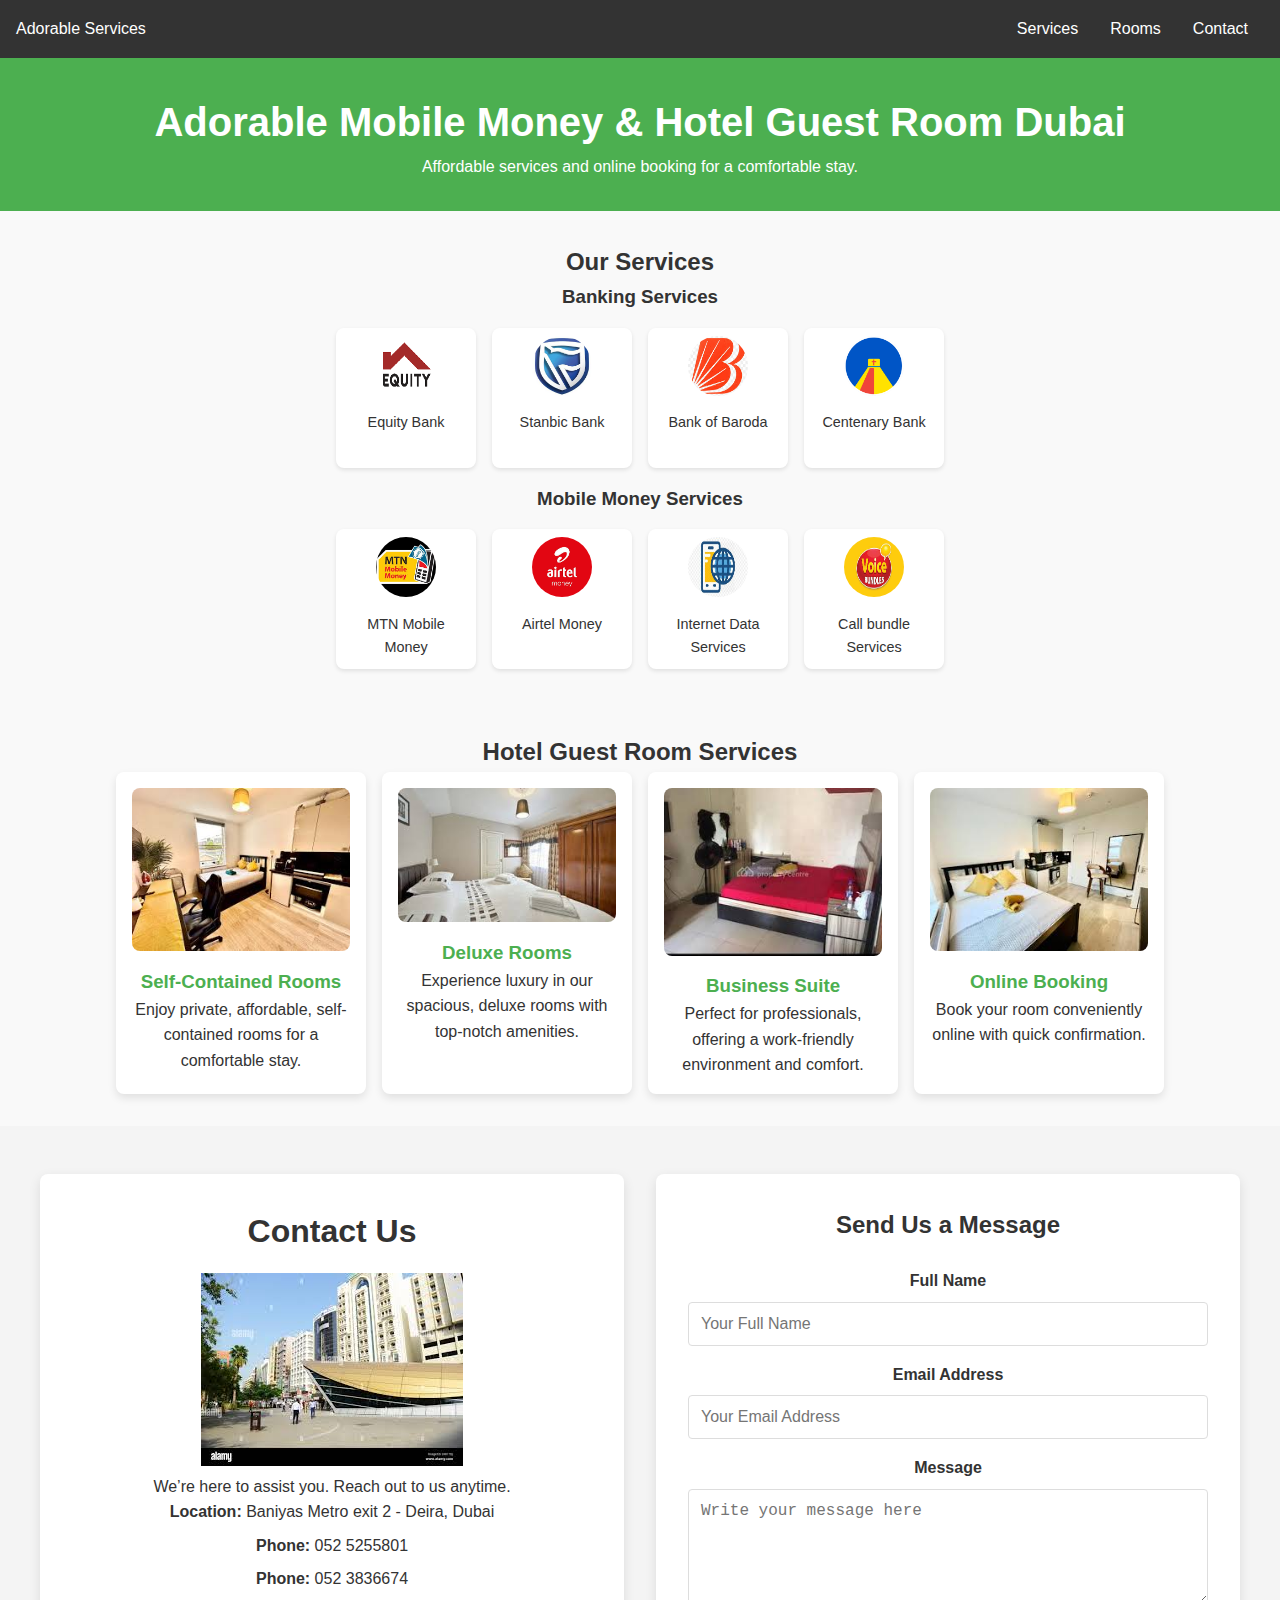
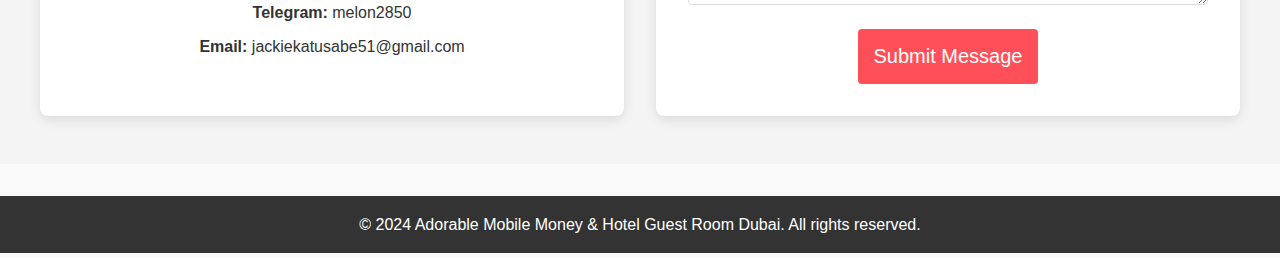
<file: index.html>
<!DOCTYPE html>
<html lang="en">
<head>
    <meta charset="UTF-8">
    <meta name="viewport" content="width=device-width, initial-scale=1.0">
    <title>Adorable Mobile Money & Hotel Guest Room Dubai</title>
    <link rel="stylesheet" href="style.css">
</head>
<body>

<!-- Navbar -->
<header>
    <nav class="navbar">
        <div class="logo">Adorable Services</div>
        <ul class="nav-links">
            <li><a href="#services">Services</a></li>
            <li><a href="#rooms">Rooms</a></li>
            <li><a href="#contact">Contact</a></li>
        </ul>
    </nav>
</header>

<!-- Main Content -->
<main>

    <!-- Hero Section -->
    <section class="hero">
        <h1>Adorable Mobile Money & Hotel Guest Room Dubai</h1>
        <p>Affordable services and online booking for a comfortable stay.</p>
    </section>

    <!-- Services Section -->
    <section id="services" class="section services">
        <h2>Our Services</h2>
        <div class="cards">
            <!-- Banking Services Card -->
            <div class="">
                <h3>Banking Services</h3>
                <div class="sub-cards">
                    <div class="sub-card">
                        <img src="images/equite.png" alt="Equity Bank">
                        <p>Equity Bank</p>
                    </div>
                    <div class="sub-card">
                        <img src="images/stanic.jpeg" alt="Stanbic Bank">
                        <p>Stanbic Bank</p>
                    </div>
                    <div class="sub-card">
                        <img src="images/baroda.jpeg" alt="Bank of Baroda">
                        <p>Bank of Baroda</p>
                    </div>
                    <div class="sub-card">
                        <img src="images/cent.png" alt="Centenary Bank">
                        <p>Centenary Bank</p>
                    </div>
                </div>
            </div>

            <!-- Mobile Money Services Card -->
            <div class="">
                <h3>Mobile Money Services</h3>
                <div class="sub-cards">
                    <div class="sub-card">
                        <img src="images/mtn.jpeg" alt="MTN Mobile Money">
                        <p>MTN Mobile Money</p>
                    </div>
                    <div class="sub-card">
                        <img src="images/aitel.jpeg" alt="Airtel Money">
                        <p>Airtel Money</p>
                    </div>
                    <div class="sub-card">
                        <img src="images/data.jpeg" alt="Internet Data Services">
                        <p>Internet Data Services</p>
                    </div>

                    <div class="sub-card">
                        <img src="images/voice.jpeg" alt="Internet Data Services">
                        <p>Call bundle Services</p>
                    </div>
                </div>
            </div>
        </div>
    </section>

    <!-- Rooms Section -->
    <section id="rooms" class="section rooms">
        <h2>Hotel Guest Room Services</h2>
        <div class="cards">
            <div class="card">
                <img src="images/best.jpeg" alt="Self-Contained Room">
                <h3>Self-Contained Rooms</h3>
                <p>Enjoy private, affordable, self-contained rooms for a comfortable stay.</p>
            </div>
            <div class="card">
                <img src="images/nice.jpeg" alt="Deluxe Room">
                <h3>Deluxe Rooms</h3>
                <p>Experience luxury in our spacious, deluxe rooms with top-notch amenities.</p>
            </div>
            <div class="card">
                <img src="images/three.jpeg" alt="Business Suite">
                <h3>Business Suite</h3>
                <p>Perfect for professionals, offering a work-friendly environment and comfort.</p>
            </div>
            <div class="card">
                <img src="images/one.jpeg" alt="Online Booking">
                <h3>Online Booking</h3>
                <p>Book your room conveniently online with quick confirmation.</p>
            </div>
        </div>
    </section>

    <!-- Contact Section -->
    <section id="contact" class="section contact">
        <div class="contact-content">
            <!-- Contact Information -->
            <div class="contact-card">
                <h2>Contact Us</h2>
                <img src="images/office.jpeg" alt="office">
                <p>We’re here to assist you. Reach out to us anytime.</p>
                <ul>
                    <li><strong>Location:</strong> Baniyas Metro exit 2 - Deira, Dubai</li>
                    <li><strong>Phone:</strong> 052 5255801</li>
                    <li><strong>Phone:</strong> 052 3836674</li>
                    <li><strong>Telegram:</strong> melon2850</li>
                    <li><strong>Email:</strong> jackiekatusabe51@gmail.com</li>
                </ul>
            </div>
    
            <!-- Contact Form -->
            <div class="contact-form">
                <h3>Send Us a Message</h3>
                <form action="#" method="POST">
                    <div class="form-group">
                        <label for="name">Full Name</label>
                        <input type="text" id="name" name="name" required placeholder="Your Full Name">
                    </div>
                    <div class="form-group">
                        <label for="email">Email Address</label>
                        <input type="email" id="email" name="email" required placeholder="Your Email Address">
                    </div>
                    <div class="form-group">
                        <label for="message">Message</label>
                        <textarea id="message" name="message" rows="5" required placeholder="Write your message here"></textarea>
                    </div>
                    <button type="submit" class="submit-button">Submit Message</button>
                </form>
            </div>
        </div>
    </section>
    
</main>

<!-- Footer -->
<footer>
    <p>&copy; 2024 Adorable Mobile Money & Hotel Guest Room Dubai. All rights reserved.</p>
</footer>

</body>
</html>
</file>
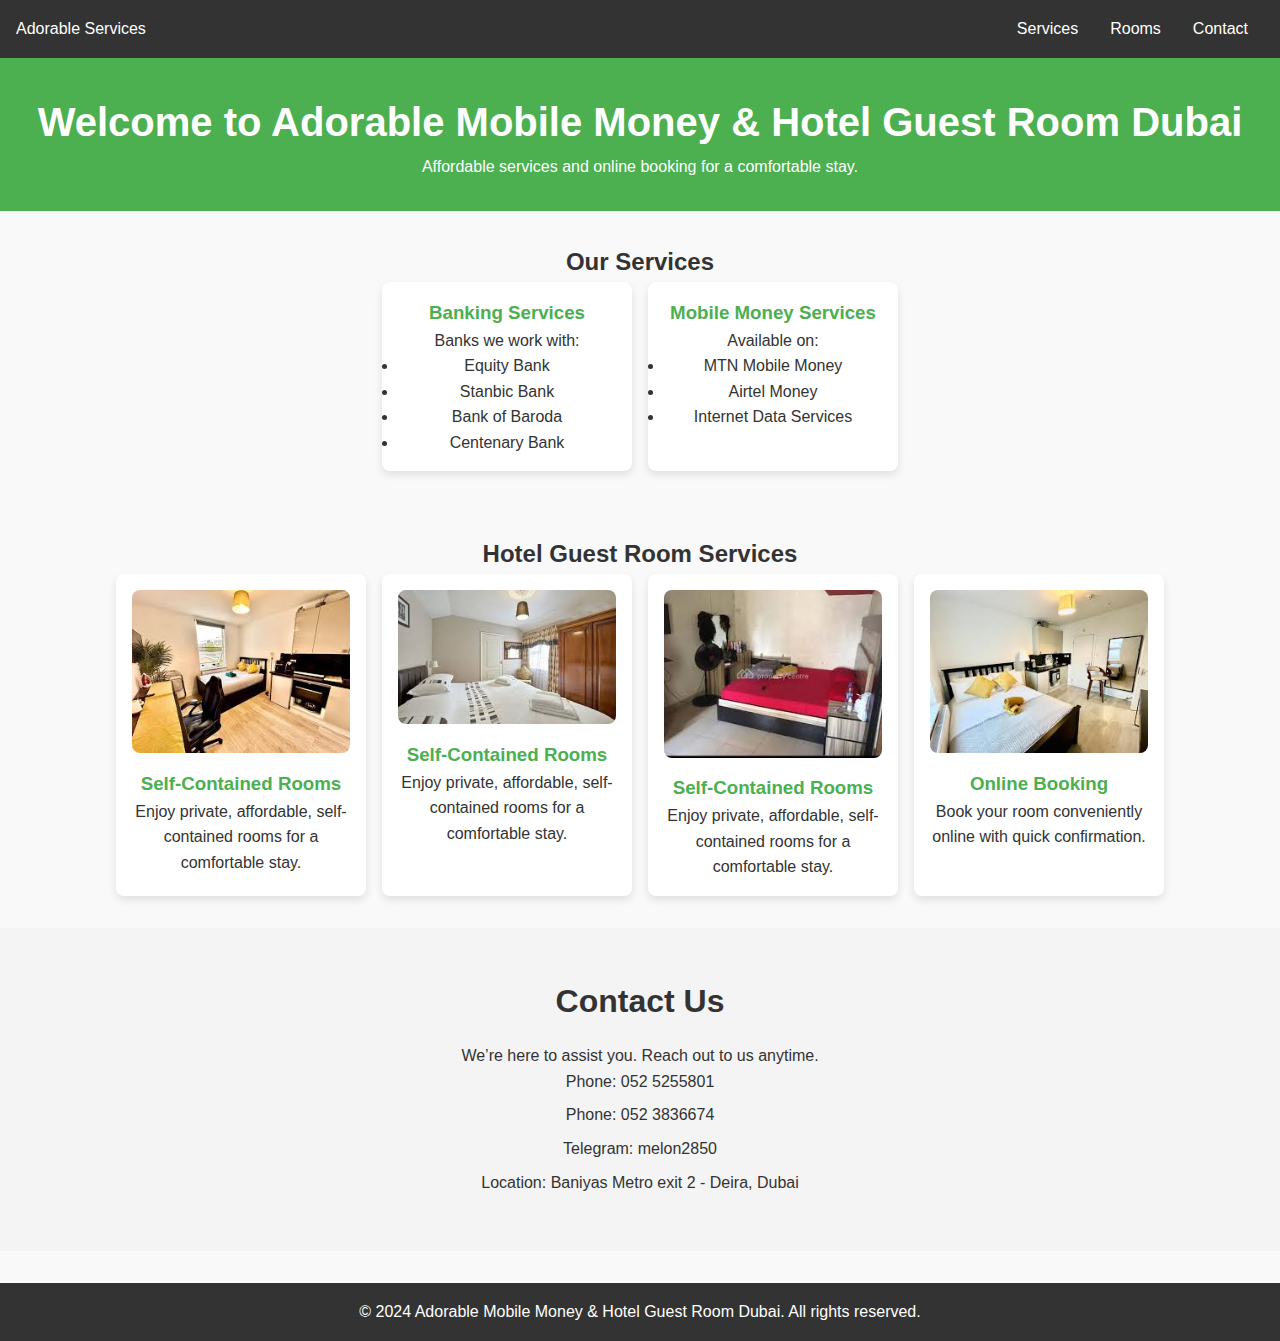
<file: home.html>
<!DOCTYPE html>
<html lang="en">
<head>
    <meta charset="UTF-8">
    <meta name="viewport" content="width=device-width, initial-scale=1.0">
    <title>Adorable Mobile Money & Hotel Guest Room Dubai</title>
    <link rel="stylesheet" href="style.css">
</head>
<body>

<!-- Navbar -->
<header>
    <nav class="navbar">
        <div class="logo">Adorable Services</div>
        <ul class="nav-links">
            <li><a href="#services">Services</a></li>
            <li><a href="#rooms">Rooms</a></li>
            <li><a href="#contact">Contact</a></li>
        </ul>
    </nav>
</header>

<!-- Main Content -->
<main>

    <!-- Hero Section -->
    <section class="hero">
        <h1>Welcome to Adorable Mobile Money & Hotel Guest Room Dubai</h1>
        <p>Affordable services and online booking for a comfortable stay.</p>
    </section>

    <!-- Services Section -->
    <section id="services" class="section services">
        <h2>Our Services</h2>
        <div class="cards">
            <div class="card">
                <h3>Banking Services</h3>
                <p>Banks we work with:</p>
                <ul>
                    <li>Equity Bank</li>
                    <li>Stanbic Bank</li>
                    <li>Bank of Baroda</li>
                    <li>Centenary Bank</li>
                </ul>
            </div>
            <div class="card">
                <h3>Mobile Money Services</h3>
                <p>Available on:</p>
                <ul>
                    <li>MTN Mobile Money</li>
                    <li>Airtel Money</li>
                    <li>Internet Data Services</li>
                </ul>
            </div>
        </div>
    </section>

    <!-- Rooms Section -->
    <section id="rooms" class="section rooms">
        <h2>Hotel Guest Room Services</h2>
        <div class="cards">
            <div class="card">
                <img src="/images/best.jpeg" alt="Self-Contained Room">
                <h3>Self-Contained Rooms</h3>
                <p>Enjoy private, affordable, self-contained rooms for a comfortable stay.</p>
            </div>

            <div class="card">
                <img src="/images/nice.jpeg" alt="Self-Contained Room">
                <h3>Self-Contained Rooms</h3>
                <p>Enjoy private, affordable, self-contained rooms for a comfortable stay.</p>
            </div>

            <div class="card">
                <img src="/images/three.jpeg" alt="Self-Contained Room">
                <h3>Self-Contained Rooms</h3>
                <p>Enjoy private, affordable, self-contained rooms for a comfortable stay.</p>
            </div>

            <div class="card">
                <img src="/images/one.jpeg" alt="Online Booking">
                <h3>Online Booking</h3>
                <p>Book your room conveniently online with quick confirmation.</p>
            </div>
        </div>
    </section>

    <!-- Contact Section -->
    <section id="contact" class="section contact">
        <h2>Contact Us</h2>
        <p>We’re here to assist you. Reach out to us anytime.</p>
        <ul>
            <li>Phone: 052 5255801</li>
            <li>Phone: 052 3836674</li>
            <li>Telegram: melon2850</li>
            <li>Location: Baniyas Metro exit 2 - Deira, Dubai</li>
        </ul>
    </section>

</main>

<!-- Footer -->
<footer>
    <p>&copy; 2024 Adorable Mobile Money & Hotel Guest Room Dubai. All rights reserved.</p>
</footer>

</body>
</html>
</file>
<file: style.css>
/* General Reset */
* {
    margin: 0;
    padding: 0;
    box-sizing: border-box;
}

/* Body Styling */
body {
    font-family: Arial, sans-serif;
    color: #333;
    line-height: 1.6;
    background-color: #f9f9f9;
}

/* Navbar */
.navbar {
    display: flex;
    justify-content: space-between;
    align-items: center;
    background-color: #333;
    color: #fff;
    padding: 1rem;
}

.nav-links {
    display: flex;
    list-style: none;
}

.nav-links li {
    margin: 0 1rem;
}

.nav-links a {
    color: #fff;
    text-decoration: none;
}

/* Hero Section */
.hero {
    text-align: center;
    padding: 2rem;
    background: #4CAF50;
    color: #fff;
}

.hero h1 {
    font-size: 2.5rem;
}

/* Services and Rooms Section */
.section {
    padding: 2rem;
    text-align: center;
}

.cards {
    display: flex;
    flex-wrap: wrap;
    gap: 1rem;
    justify-content: center;
}

.card {
    background-color: #fff;
    border-radius: 8px;
    box-shadow: 0 4px 8px rgba(0, 0, 0, 0.1);
    overflow: hidden;
    width: 250px;
    padding: 1rem;
    text-align: center;
}

.card img {
    width: 100%;
    height: auto;
    border-radius: 8px;
    margin-bottom: 0.5rem;
}

.card h3 {
    color: #4CAF50;
}

/* Sub Cards (for individual bank and mobile money services) */
.sub-cards {
    display: flex;
    flex-wrap: wrap;
    gap: 1rem;
    justify-content: center;
    margin-top: 1rem;
}

.sub-card {
    background-color: #fff;
    border-radius: 8px;
    box-shadow: 0 2px 4px rgba(0, 0, 0, 0.1);
    width: 140px;
    height: 140px; /* Ensure consistent size */
    padding: 0.5rem;
    text-align: center;
    flex-direction: column;
    align-items: center;
    animation: zoom 3s infinite; /* Add zoom animation */
}

.sub-card img {
    width: 60px;
    height: 60px;
    margin-bottom: 0.5rem;
    border-radius: 50%;
}

.sub-card p {
    font-size: 0.9rem;
    color: #333;
    margin: 0;
}

/* Zoom animation */
@keyframes zoom {
    0%, 100% {
        transform: scale(1);
    }
    50% {
        transform: scale(1.1);
    }
}

/* Contact Section */
.contact {
    background-color: #f4f4f4;
    padding: 3rem 1rem;
}

.contact-content {
    display: grid;
    grid-template-columns: 1fr 1fr;
    gap: 2rem;
    max-width: 1200px;
    margin: 0 auto;
}

.contact-card {
    background-color: white;
    padding: 2rem;
    border-radius: 8px;
    box-shadow: 0 4px 12px rgba(0, 0, 0, 0.1);
}

.contact h2 {
    font-size: 2rem;
    margin-bottom: 1rem;
}

.contact ul {
    list-style: none;
    padding: 0;
}

.contact ul li {
    margin-bottom: 0.5rem;
}

.contact-form {
    background-color: white;
    padding: 2rem;
    border-radius: 8px;
    box-shadow: 0 4px 12px rgba(0, 0, 0, 0.1);
}

.contact-form h3 {
    font-size: 1.5rem;
    margin-bottom: 1.5rem;
}

.form-group {
    margin-bottom: 1rem;
}

.form-group label {
    font-weight: bold;
    margin-bottom: 0.5rem;
    display: block;
}

.form-group input,
.form-group textarea {
    width: 100%;
    padding: 0.75rem;
    font-size: 1rem;
    border: 1px solid #ddd;
    border-radius: 4px;
}

.form-group textarea {
    resize: vertical;
}

.submit-button {
    padding: 1rem;
    font-size: 1.25rem;
    background-color: #ff4f58;
    color: white;
    border: none;
    border-radius: 4px;
    cursor: pointer;
    transition: background-color 0.3s ease-in-out;
}

.submit-button:hover {
    background-color: #e44a50;
}

/* Responsive Design */
@media (max-width: 768px) {
    .contact-content {
        grid-template-columns: 1fr;
    }
}

/* Footer */
footer {
    background-color: #333;
    color: #fff;
    text-align: center;
    padding: 1rem;
    margin-top: 2rem;
}
</file>
